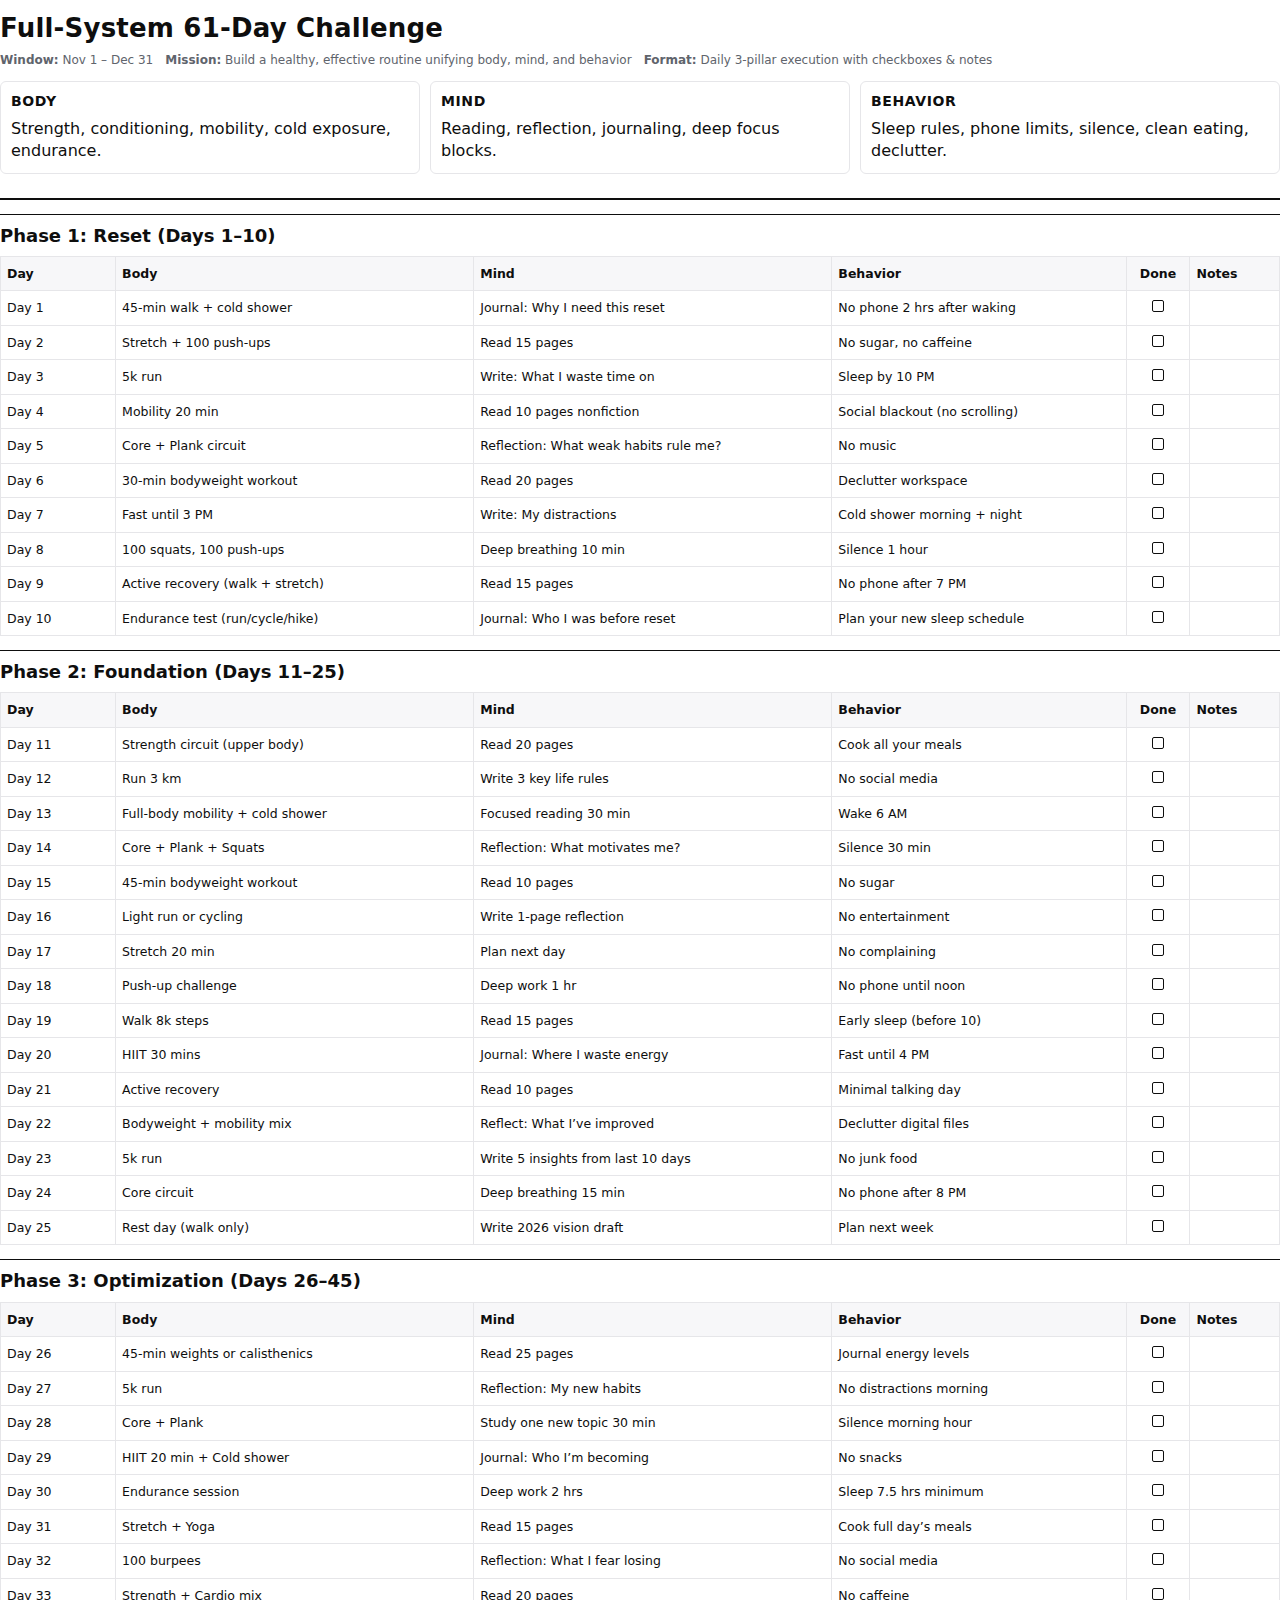
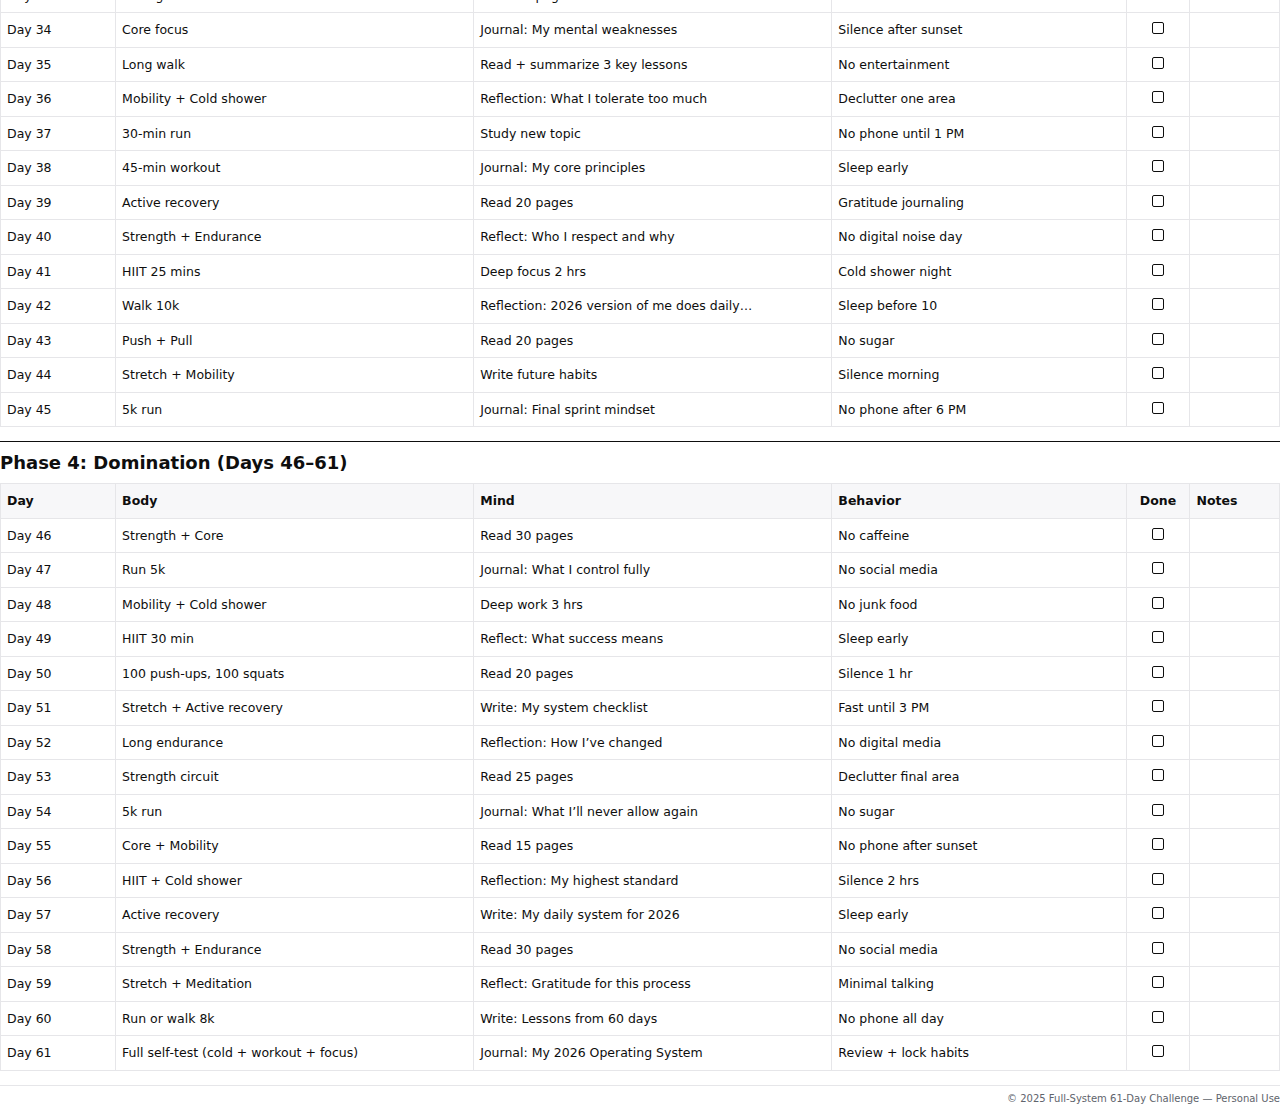
<file: FullSystem_61Day_Challenge (1).html>
<!DOCTYPE html>
<html lang="en">
<head>
<meta charset="utf-8">
<meta name="viewport" content="width=device-width, initial-scale=1">
<title>Full‑System 61‑Day Challenge — New Year Project 3.0</title>
<style>
  :root {
    --ink:#0e0e0e;
    --muted:#60646c;
    --line:#e6e6e9;
    --bg:#ffffff;
  }
  @page {
    size: A4;
    margin: 16mm 14mm;
  }
  * { box-sizing: border-box; }
  body {
    font-family: ui-sans-serif, system-ui, -apple-system, Segoe UI, Roboto, Arial, sans-serif;
    color: var(--ink);
    background: var(--bg);
    line-height: 1.4;
    margin: 0;
  }
  header {
    border-bottom: 2px solid var(--ink);
    padding: 10px 0 12px 0;
    margin-bottom: 12px;
  }
  h1 {
    margin: 0 0 6px 0;
    font-size: 26px;
    letter-spacing: .2px;
  }
  .meta {
    font-size: 12px; color: var(--muted);
    display: flex; flex-wrap: wrap; gap: 12px;
  }
  .legend {
    display: grid; grid-template-columns: repeat(3,1fr);
    gap: 10px; margin: 12px 0;
  }
  .card {
    border: 1px solid var(--line);
    border-radius: 6px;
    padding: 10px;
  }
  .card h3 {
    margin: 0 0 6px 0; font-size: 14px; text-transform: uppercase; letter-spacing: .6px;
  }
  section.phase { break-inside: avoid-page; margin: 14px 0; }
  section.phase h2 {
    font-size: 18px; margin: 0 0 8px 0; padding-top: 8px; border-top: 1px solid var(--ink);
  }
  table {
    width: 100%; border-collapse: collapse; font-size: 12.5px; margin-bottom: 10px;
  }
  th, td {
    border: 1px solid var(--line); padding: 8px 6px; vertical-align: top;
  }
  th {
    background: #f7f7f9; text-align: left; font-weight: 700;
  }
  th.day, td.day { width: 9%; white-space: nowrap; }
  th.body, td.body { width: 28%; }
  th.mind, td.mind { width: 28%; }
  th.behavior, td.behavior { width: 23%; }
  th.check, td.check { width: 5%; text-align:center; }
  th.notes, td.notes { width: 12%; }
  .checkbox {
    display:inline-block; width: 12px; height:12px; border:1.5px solid var(--ink); border-radius:2px;
  }
  footer .print-footer {
    font-size: 10px; color: var(--muted); text-align: right; border-top: 1px solid var(--line);
    margin-top: 8px; padding-top: 6px;
  }
  @media print {
    .legend { break-inside: avoid; }
    section.phase { break-inside: avoid; }
  }
</style>
</head>
<body>
<header>
  <h1>Full‑System 61‑Day Challenge</h1>
  <div class="meta">
    <div><strong>Window:</strong> Nov 1 – Dec 31</div>
    <div><strong>Mission:</strong> Build a healthy, effective routine unifying body, mind, and behavior</div>
    <div><strong>Format:</strong> Daily 3‑pillar execution with checkboxes & notes</div>
  </div>
  <div class="legend">
    <div class="card">
      <h3>Body</h3>
      <div>Strength, conditioning, mobility, cold exposure, endurance.</div>
    </div>
    <div class="card">
      <h3>Mind</h3>
      <div>Reading, reflection, journaling, deep focus blocks.</div>
    </div>
    <div class="card">
      <h3>Behavior</h3>
      <div>Sleep rules, phone limits, silence, clean eating, declutter.</div>
    </div>
  </div>
</header>

<section class="phase">
  <h2>Phase 1: Reset (Days 1–10)</h2>
  <table>
    <thead>
      <tr>
        <th class="day">Day</th>
        <th class="body">Body</th>
        <th class="mind">Mind</th>
        <th class="behavior">Behavior</th>
        <th class="check">Done</th>
        <th class="notes">Notes</th>
      </tr>
    </thead>
    <tbody>
    
      <tr>
        <td class="day">Day 1</td>
        <td class="body">45‑min walk + cold shower</td>
        <td class="mind">Journal: Why I need this reset</td>
        <td class="behavior">No phone 2 hrs after waking</td>
        <td class="check"><span class="checkbox"></span></td>
        <td class="notes">&nbsp;</td>
      </tr>
        
      <tr>
        <td class="day">Day 2</td>
        <td class="body">Stretch + 100 push‑ups</td>
        <td class="mind">Read 15 pages</td>
        <td class="behavior">No sugar, no caffeine</td>
        <td class="check"><span class="checkbox"></span></td>
        <td class="notes">&nbsp;</td>
      </tr>
        
      <tr>
        <td class="day">Day 3</td>
        <td class="body">5k run</td>
        <td class="mind">Write: What I waste time on</td>
        <td class="behavior">Sleep by 10 PM</td>
        <td class="check"><span class="checkbox"></span></td>
        <td class="notes">&nbsp;</td>
      </tr>
        
      <tr>
        <td class="day">Day 4</td>
        <td class="body">Mobility 20 min</td>
        <td class="mind">Read 10 pages nonfiction</td>
        <td class="behavior">Social blackout (no scrolling)</td>
        <td class="check"><span class="checkbox"></span></td>
        <td class="notes">&nbsp;</td>
      </tr>
        
      <tr>
        <td class="day">Day 5</td>
        <td class="body">Core + Plank circuit</td>
        <td class="mind">Reflection: What weak habits rule me?</td>
        <td class="behavior">No music</td>
        <td class="check"><span class="checkbox"></span></td>
        <td class="notes">&nbsp;</td>
      </tr>
        
      <tr>
        <td class="day">Day 6</td>
        <td class="body">30‑min bodyweight workout</td>
        <td class="mind">Read 20 pages</td>
        <td class="behavior">Declutter workspace</td>
        <td class="check"><span class="checkbox"></span></td>
        <td class="notes">&nbsp;</td>
      </tr>
        
      <tr>
        <td class="day">Day 7</td>
        <td class="body">Fast until 3 PM</td>
        <td class="mind">Write: My distractions</td>
        <td class="behavior">Cold shower morning + night</td>
        <td class="check"><span class="checkbox"></span></td>
        <td class="notes">&nbsp;</td>
      </tr>
        
      <tr>
        <td class="day">Day 8</td>
        <td class="body">100 squats, 100 push‑ups</td>
        <td class="mind">Deep breathing 10 min</td>
        <td class="behavior">Silence 1 hour</td>
        <td class="check"><span class="checkbox"></span></td>
        <td class="notes">&nbsp;</td>
      </tr>
        
      <tr>
        <td class="day">Day 9</td>
        <td class="body">Active recovery (walk + stretch)</td>
        <td class="mind">Read 15 pages</td>
        <td class="behavior">No phone after 7 PM</td>
        <td class="check"><span class="checkbox"></span></td>
        <td class="notes">&nbsp;</td>
      </tr>
        
      <tr>
        <td class="day">Day 10</td>
        <td class="body">Endurance test (run/cycle/hike)</td>
        <td class="mind">Journal: Who I was before reset</td>
        <td class="behavior">Plan your new sleep schedule</td>
        <td class="check"><span class="checkbox"></span></td>
        <td class="notes">&nbsp;</td>
      </tr>
        
    </tbody>
  </table>
</section>

<section class="phase">
  <h2>Phase 2: Foundation (Days 11–25)</h2>
  <table>
    <thead>
      <tr>
        <th class="day">Day</th>
        <th class="body">Body</th>
        <th class="mind">Mind</th>
        <th class="behavior">Behavior</th>
        <th class="check">Done</th>
        <th class="notes">Notes</th>
      </tr>
    </thead>
    <tbody>
    
      <tr>
        <td class="day">Day 11</td>
        <td class="body">Strength circuit (upper body)</td>
        <td class="mind">Read 20 pages</td>
        <td class="behavior">Cook all your meals</td>
        <td class="check"><span class="checkbox"></span></td>
        <td class="notes">&nbsp;</td>
      </tr>
        
      <tr>
        <td class="day">Day 12</td>
        <td class="body">Run 3 km</td>
        <td class="mind">Write 3 key life rules</td>
        <td class="behavior">No social media</td>
        <td class="check"><span class="checkbox"></span></td>
        <td class="notes">&nbsp;</td>
      </tr>
        
      <tr>
        <td class="day">Day 13</td>
        <td class="body">Full‑body mobility + cold shower</td>
        <td class="mind">Focused reading 30 min</td>
        <td class="behavior">Wake 6 AM</td>
        <td class="check"><span class="checkbox"></span></td>
        <td class="notes">&nbsp;</td>
      </tr>
        
      <tr>
        <td class="day">Day 14</td>
        <td class="body">Core + Plank + Squats</td>
        <td class="mind">Reflection: What motivates me?</td>
        <td class="behavior">Silence 30 min</td>
        <td class="check"><span class="checkbox"></span></td>
        <td class="notes">&nbsp;</td>
      </tr>
        
      <tr>
        <td class="day">Day 15</td>
        <td class="body">45‑min bodyweight workout</td>
        <td class="mind">Read 10 pages</td>
        <td class="behavior">No sugar</td>
        <td class="check"><span class="checkbox"></span></td>
        <td class="notes">&nbsp;</td>
      </tr>
        
      <tr>
        <td class="day">Day 16</td>
        <td class="body">Light run or cycling</td>
        <td class="mind">Write 1‑page reflection</td>
        <td class="behavior">No entertainment</td>
        <td class="check"><span class="checkbox"></span></td>
        <td class="notes">&nbsp;</td>
      </tr>
        
      <tr>
        <td class="day">Day 17</td>
        <td class="body">Stretch 20 min</td>
        <td class="mind">Plan next day</td>
        <td class="behavior">No complaining</td>
        <td class="check"><span class="checkbox"></span></td>
        <td class="notes">&nbsp;</td>
      </tr>
        
      <tr>
        <td class="day">Day 18</td>
        <td class="body">Push‑up challenge</td>
        <td class="mind">Deep work 1 hr</td>
        <td class="behavior">No phone until noon</td>
        <td class="check"><span class="checkbox"></span></td>
        <td class="notes">&nbsp;</td>
      </tr>
        
      <tr>
        <td class="day">Day 19</td>
        <td class="body">Walk 8k steps</td>
        <td class="mind">Read 15 pages</td>
        <td class="behavior">Early sleep (before 10)</td>
        <td class="check"><span class="checkbox"></span></td>
        <td class="notes">&nbsp;</td>
      </tr>
        
      <tr>
        <td class="day">Day 20</td>
        <td class="body">HIIT 30 mins</td>
        <td class="mind">Journal: Where I waste energy</td>
        <td class="behavior">Fast until 4 PM</td>
        <td class="check"><span class="checkbox"></span></td>
        <td class="notes">&nbsp;</td>
      </tr>
        
      <tr>
        <td class="day">Day 21</td>
        <td class="body">Active recovery</td>
        <td class="mind">Read 10 pages</td>
        <td class="behavior">Minimal talking day</td>
        <td class="check"><span class="checkbox"></span></td>
        <td class="notes">&nbsp;</td>
      </tr>
        
      <tr>
        <td class="day">Day 22</td>
        <td class="body">Bodyweight + mobility mix</td>
        <td class="mind">Reflect: What I’ve improved</td>
        <td class="behavior">Declutter digital files</td>
        <td class="check"><span class="checkbox"></span></td>
        <td class="notes">&nbsp;</td>
      </tr>
        
      <tr>
        <td class="day">Day 23</td>
        <td class="body">5k run</td>
        <td class="mind">Write 5 insights from last 10 days</td>
        <td class="behavior">No junk food</td>
        <td class="check"><span class="checkbox"></span></td>
        <td class="notes">&nbsp;</td>
      </tr>
        
      <tr>
        <td class="day">Day 24</td>
        <td class="body">Core circuit</td>
        <td class="mind">Deep breathing 15 min</td>
        <td class="behavior">No phone after 8 PM</td>
        <td class="check"><span class="checkbox"></span></td>
        <td class="notes">&nbsp;</td>
      </tr>
        
      <tr>
        <td class="day">Day 25</td>
        <td class="body">Rest day (walk only)</td>
        <td class="mind">Write 2026 vision draft</td>
        <td class="behavior">Plan next week</td>
        <td class="check"><span class="checkbox"></span></td>
        <td class="notes">&nbsp;</td>
      </tr>
        
    </tbody>
  </table>
</section>

<section class="phase">
  <h2>Phase 3: Optimization (Days 26–45)</h2>
  <table>
    <thead>
      <tr>
        <th class="day">Day</th>
        <th class="body">Body</th>
        <th class="mind">Mind</th>
        <th class="behavior">Behavior</th>
        <th class="check">Done</th>
        <th class="notes">Notes</th>
      </tr>
    </thead>
    <tbody>
    
      <tr>
        <td class="day">Day 26</td>
        <td class="body">45‑min weights or calisthenics</td>
        <td class="mind">Read 25 pages</td>
        <td class="behavior">Journal energy levels</td>
        <td class="check"><span class="checkbox"></span></td>
        <td class="notes">&nbsp;</td>
      </tr>
        
      <tr>
        <td class="day">Day 27</td>
        <td class="body">5k run</td>
        <td class="mind">Reflection: My new habits</td>
        <td class="behavior">No distractions morning</td>
        <td class="check"><span class="checkbox"></span></td>
        <td class="notes">&nbsp;</td>
      </tr>
        
      <tr>
        <td class="day">Day 28</td>
        <td class="body">Core + Plank</td>
        <td class="mind">Study one new topic 30 min</td>
        <td class="behavior">Silence morning hour</td>
        <td class="check"><span class="checkbox"></span></td>
        <td class="notes">&nbsp;</td>
      </tr>
        
      <tr>
        <td class="day">Day 29</td>
        <td class="body">HIIT 20 min + Cold shower</td>
        <td class="mind">Journal: Who I’m becoming</td>
        <td class="behavior">No snacks</td>
        <td class="check"><span class="checkbox"></span></td>
        <td class="notes">&nbsp;</td>
      </tr>
        
      <tr>
        <td class="day">Day 30</td>
        <td class="body">Endurance session</td>
        <td class="mind">Deep work 2 hrs</td>
        <td class="behavior">Sleep 7.5 hrs minimum</td>
        <td class="check"><span class="checkbox"></span></td>
        <td class="notes">&nbsp;</td>
      </tr>
        
      <tr>
        <td class="day">Day 31</td>
        <td class="body">Stretch + Yoga</td>
        <td class="mind">Read 15 pages</td>
        <td class="behavior">Cook full day’s meals</td>
        <td class="check"><span class="checkbox"></span></td>
        <td class="notes">&nbsp;</td>
      </tr>
        
      <tr>
        <td class="day">Day 32</td>
        <td class="body">100 burpees</td>
        <td class="mind">Reflection: What I fear losing</td>
        <td class="behavior">No social media</td>
        <td class="check"><span class="checkbox"></span></td>
        <td class="notes">&nbsp;</td>
      </tr>
        
      <tr>
        <td class="day">Day 33</td>
        <td class="body">Strength + Cardio mix</td>
        <td class="mind">Read 20 pages</td>
        <td class="behavior">No caffeine</td>
        <td class="check"><span class="checkbox"></span></td>
        <td class="notes">&nbsp;</td>
      </tr>
        
      <tr>
        <td class="day">Day 34</td>
        <td class="body">Core focus</td>
        <td class="mind">Journal: My mental weaknesses</td>
        <td class="behavior">Silence after sunset</td>
        <td class="check"><span class="checkbox"></span></td>
        <td class="notes">&nbsp;</td>
      </tr>
        
      <tr>
        <td class="day">Day 35</td>
        <td class="body">Long walk</td>
        <td class="mind">Read + summarize 3 key lessons</td>
        <td class="behavior">No entertainment</td>
        <td class="check"><span class="checkbox"></span></td>
        <td class="notes">&nbsp;</td>
      </tr>
        
      <tr>
        <td class="day">Day 36</td>
        <td class="body">Mobility + Cold shower</td>
        <td class="mind">Reflection: What I tolerate too much</td>
        <td class="behavior">Declutter one area</td>
        <td class="check"><span class="checkbox"></span></td>
        <td class="notes">&nbsp;</td>
      </tr>
        
      <tr>
        <td class="day">Day 37</td>
        <td class="body">30‑min run</td>
        <td class="mind">Study new topic</td>
        <td class="behavior">No phone until 1 PM</td>
        <td class="check"><span class="checkbox"></span></td>
        <td class="notes">&nbsp;</td>
      </tr>
        
      <tr>
        <td class="day">Day 38</td>
        <td class="body">45‑min workout</td>
        <td class="mind">Journal: My core principles</td>
        <td class="behavior">Sleep early</td>
        <td class="check"><span class="checkbox"></span></td>
        <td class="notes">&nbsp;</td>
      </tr>
        
      <tr>
        <td class="day">Day 39</td>
        <td class="body">Active recovery</td>
        <td class="mind">Read 20 pages</td>
        <td class="behavior">Gratitude journaling</td>
        <td class="check"><span class="checkbox"></span></td>
        <td class="notes">&nbsp;</td>
      </tr>
        
      <tr>
        <td class="day">Day 40</td>
        <td class="body">Strength + Endurance</td>
        <td class="mind">Reflect: Who I respect and why</td>
        <td class="behavior">No digital noise day</td>
        <td class="check"><span class="checkbox"></span></td>
        <td class="notes">&nbsp;</td>
      </tr>
        
      <tr>
        <td class="day">Day 41</td>
        <td class="body">HIIT 25 mins</td>
        <td class="mind">Deep focus 2 hrs</td>
        <td class="behavior">Cold shower night</td>
        <td class="check"><span class="checkbox"></span></td>
        <td class="notes">&nbsp;</td>
      </tr>
        
      <tr>
        <td class="day">Day 42</td>
        <td class="body">Walk 10k</td>
        <td class="mind">Reflection: 2026 version of me does daily…</td>
        <td class="behavior">Sleep before 10</td>
        <td class="check"><span class="checkbox"></span></td>
        <td class="notes">&nbsp;</td>
      </tr>
        
      <tr>
        <td class="day">Day 43</td>
        <td class="body">Push + Pull</td>
        <td class="mind">Read 20 pages</td>
        <td class="behavior">No sugar</td>
        <td class="check"><span class="checkbox"></span></td>
        <td class="notes">&nbsp;</td>
      </tr>
        
      <tr>
        <td class="day">Day 44</td>
        <td class="body">Stretch + Mobility</td>
        <td class="mind">Write future habits</td>
        <td class="behavior">Silence morning</td>
        <td class="check"><span class="checkbox"></span></td>
        <td class="notes">&nbsp;</td>
      </tr>
        
      <tr>
        <td class="day">Day 45</td>
        <td class="body">5k run</td>
        <td class="mind">Journal: Final sprint mindset</td>
        <td class="behavior">No phone after 6 PM</td>
        <td class="check"><span class="checkbox"></span></td>
        <td class="notes">&nbsp;</td>
      </tr>
        
    </tbody>
  </table>
</section>

<section class="phase">
  <h2>Phase 4: Domination (Days 46–61)</h2>
  <table>
    <thead>
      <tr>
        <th class="day">Day</th>
        <th class="body">Body</th>
        <th class="mind">Mind</th>
        <th class="behavior">Behavior</th>
        <th class="check">Done</th>
        <th class="notes">Notes</th>
      </tr>
    </thead>
    <tbody>
    
      <tr>
        <td class="day">Day 46</td>
        <td class="body">Strength + Core</td>
        <td class="mind">Read 30 pages</td>
        <td class="behavior">No caffeine</td>
        <td class="check"><span class="checkbox"></span></td>
        <td class="notes">&nbsp;</td>
      </tr>
        
      <tr>
        <td class="day">Day 47</td>
        <td class="body">Run 5k</td>
        <td class="mind">Journal: What I control fully</td>
        <td class="behavior">No social media</td>
        <td class="check"><span class="checkbox"></span></td>
        <td class="notes">&nbsp;</td>
      </tr>
        
      <tr>
        <td class="day">Day 48</td>
        <td class="body">Mobility + Cold shower</td>
        <td class="mind">Deep work 3 hrs</td>
        <td class="behavior">No junk food</td>
        <td class="check"><span class="checkbox"></span></td>
        <td class="notes">&nbsp;</td>
      </tr>
        
      <tr>
        <td class="day">Day 49</td>
        <td class="body">HIIT 30 min</td>
        <td class="mind">Reflect: What success means</td>
        <td class="behavior">Sleep early</td>
        <td class="check"><span class="checkbox"></span></td>
        <td class="notes">&nbsp;</td>
      </tr>
        
      <tr>
        <td class="day">Day 50</td>
        <td class="body">100 push‑ups, 100 squats</td>
        <td class="mind">Read 20 pages</td>
        <td class="behavior">Silence 1 hr</td>
        <td class="check"><span class="checkbox"></span></td>
        <td class="notes">&nbsp;</td>
      </tr>
        
      <tr>
        <td class="day">Day 51</td>
        <td class="body">Stretch + Active recovery</td>
        <td class="mind">Write: My system checklist</td>
        <td class="behavior">Fast until 3 PM</td>
        <td class="check"><span class="checkbox"></span></td>
        <td class="notes">&nbsp;</td>
      </tr>
        
      <tr>
        <td class="day">Day 52</td>
        <td class="body">Long endurance</td>
        <td class="mind">Reflection: How I’ve changed</td>
        <td class="behavior">No digital media</td>
        <td class="check"><span class="checkbox"></span></td>
        <td class="notes">&nbsp;</td>
      </tr>
        
      <tr>
        <td class="day">Day 53</td>
        <td class="body">Strength circuit</td>
        <td class="mind">Read 25 pages</td>
        <td class="behavior">Declutter final area</td>
        <td class="check"><span class="checkbox"></span></td>
        <td class="notes">&nbsp;</td>
      </tr>
        
      <tr>
        <td class="day">Day 54</td>
        <td class="body">5k run</td>
        <td class="mind">Journal: What I’ll never allow again</td>
        <td class="behavior">No sugar</td>
        <td class="check"><span class="checkbox"></span></td>
        <td class="notes">&nbsp;</td>
      </tr>
        
      <tr>
        <td class="day">Day 55</td>
        <td class="body">Core + Mobility</td>
        <td class="mind">Read 15 pages</td>
        <td class="behavior">No phone after sunset</td>
        <td class="check"><span class="checkbox"></span></td>
        <td class="notes">&nbsp;</td>
      </tr>
        
      <tr>
        <td class="day">Day 56</td>
        <td class="body">HIIT + Cold shower</td>
        <td class="mind">Reflection: My highest standard</td>
        <td class="behavior">Silence 2 hrs</td>
        <td class="check"><span class="checkbox"></span></td>
        <td class="notes">&nbsp;</td>
      </tr>
        
      <tr>
        <td class="day">Day 57</td>
        <td class="body">Active recovery</td>
        <td class="mind">Write: My daily system for 2026</td>
        <td class="behavior">Sleep early</td>
        <td class="check"><span class="checkbox"></span></td>
        <td class="notes">&nbsp;</td>
      </tr>
        
      <tr>
        <td class="day">Day 58</td>
        <td class="body">Strength + Endurance</td>
        <td class="mind">Read 30 pages</td>
        <td class="behavior">No social media</td>
        <td class="check"><span class="checkbox"></span></td>
        <td class="notes">&nbsp;</td>
      </tr>
        
      <tr>
        <td class="day">Day 59</td>
        <td class="body">Stretch + Meditation</td>
        <td class="mind">Reflect: Gratitude for this process</td>
        <td class="behavior">Minimal talking</td>
        <td class="check"><span class="checkbox"></span></td>
        <td class="notes">&nbsp;</td>
      </tr>
        
      <tr>
        <td class="day">Day 60</td>
        <td class="body">Run or walk 8k</td>
        <td class="mind">Write: Lessons from 60 days</td>
        <td class="behavior">No phone all day</td>
        <td class="check"><span class="checkbox"></span></td>
        <td class="notes">&nbsp;</td>
      </tr>
        
      <tr>
        <td class="day">Day 61</td>
        <td class="body">Full self‑test (cold + workout + focus)</td>
        <td class="mind">Journal: My 2026 Operating System</td>
        <td class="behavior">Review + lock habits</td>
        <td class="check"><span class="checkbox"></span></td>
        <td class="notes">&nbsp;</td>
      </tr>
        
    </tbody>
  </table>
</section>

<footer>
  <div class="print-footer">© 2025 Full‑System 61‑Day Challenge — Personal Use</div>
</footer>
</body>
</html>
</file>
